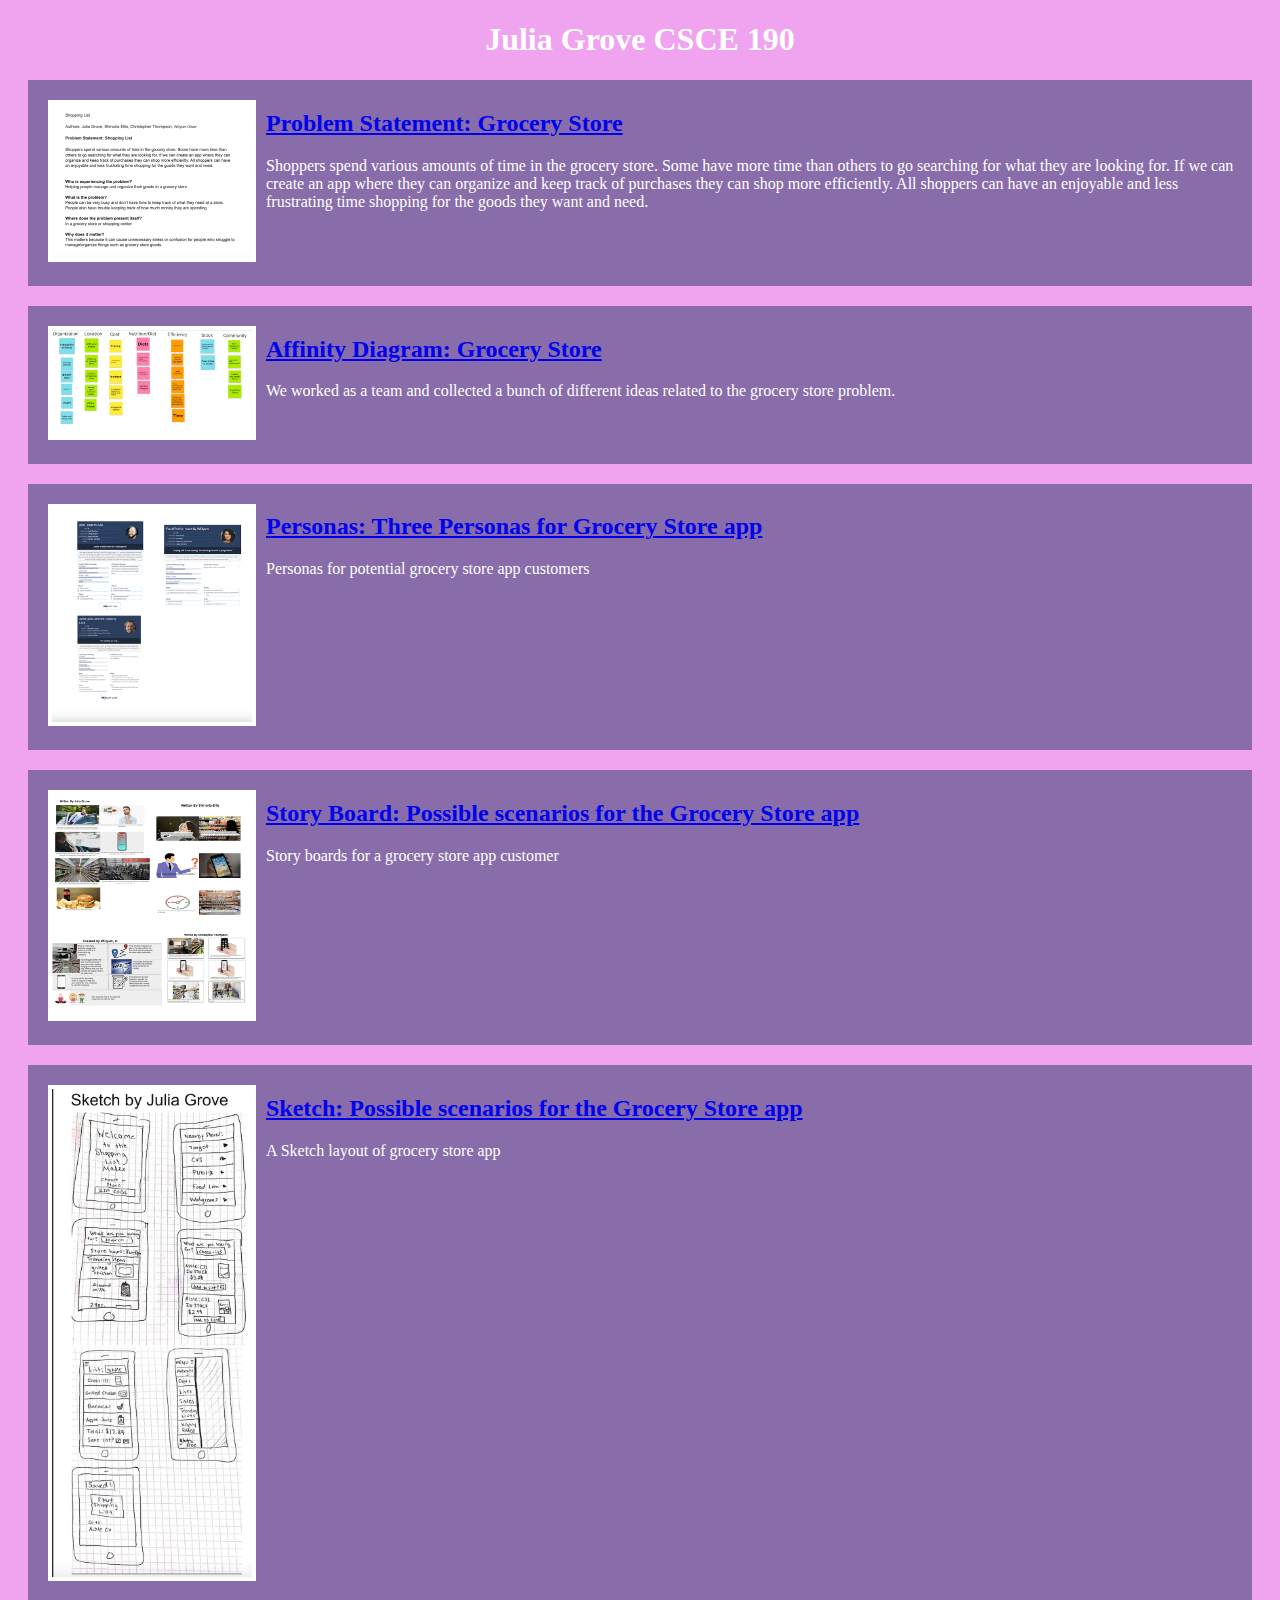
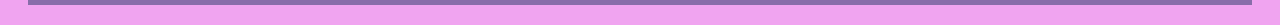
<file: index.html>
<!DOCTYPE html>
<html>
    <head>
        <title>CSCE 190: Julia Grove</title>
        <link rel="stylesheet" href="style.css">
    </head>
        <body>
            <h1>Julia Grove CSCE 190</h1>

            <!--problem statement assignment-->
            <section class="assignment">
                <a href="files/problemstatement.pdf"><img src="CSCE190images/Problem-Statement.png"></a>
            <section class="ass-details">
            <a href="files/problemstatement.pdf"><h2>Problem Statement: Grocery Store</h2></a>
                <p>
                    Shoppers spend various amounts of time in the grocery store. Some have more time than others to go searching for what they are looking for. If we can create an app where they can organize and keep track of purchases they can shop more efficiently. All shoppers can have an enjoyable and less frustrating time shopping for the goods they want and need.
                </p>
            </section>
        </section>

            <!--Affinity Diagram assignment-->
            <section class="assignment">
                <a href="files/AffinityDiagram.pdf"><img src="CSCE190images/ProblemStatementJamboard.png"></a>
            <section class="ass-details">
            <a href="files/AffinityDiagram.pdf"><h2>Affinity Diagram: Grocery Store</h2></a>
                <p>
                    We worked as a team and collected a bunch of different ideas related to the grocery store problem.
                </p>
            </section>
        </section>

         <!--Persona Assignment-->
         <section class="assignment">
            <a href="files/personas.pdf"><img src="CSCE190images/personas.png"></a>
        <section class="ass-details">
        <a href="files/personas.pdf"><h2>Personas: Three Personas for Grocery Store app</h2></a>
            <p>
                Personas for potential grocery store app customers
            </p>
        </section>
    </section>

    <!--Story Board-->
    <section class="assignment">
        <a href="files/GroupStoryBoards.pdf"><img src="CSCE190images/GroupStoryBoards.png"></a>
    <section class="ass-details">
    <a href="files/GroupStoryBoards.pdf"><h2>Story Board: Possible scenarios for the Grocery Store app</h2></a>
        <p>
            Story boards for a grocery store app customer
        </p>
    </section>
</section>

 <!--Sketches-->
 <section class="assignment">
    <a href="files/sketch.pdf"><img src="CSCE190images/sketch.png"></a>
<section class="ass-details">
<a href="files/sketch.pdf"><h2>Sketch: Possible scenarios for the Grocery Store app</h2></a>
    <p>
        A Sketch layout of grocery store app
    </p>
</section>
</section>

        </body>
</html>
</file>
<file: style.css>
body
{
    background: rgb(240, 164, 240);
    font-family: Georgia, 'Times New Roman', Times, serif;
}
h1
{
    color: rgb(255, 255, 255); 
    text-align: center;
    border: 10px;
}
.assignment
{
    background: rgb(136,109,170);
    display: flex;
    margin: 20px;
    padding: 10px;
}
.assignment img
{
    width:200px;
    margin: 10px;
    border: 4px solid rgb(255, 255, 255)

}
.assignment img:hover{
    width:200px;
    margin: 10px;
    border: 4px solid rgb(247, 248, 154)
}
p{
    color: rgb(255, 255, 255);
}
</file>
